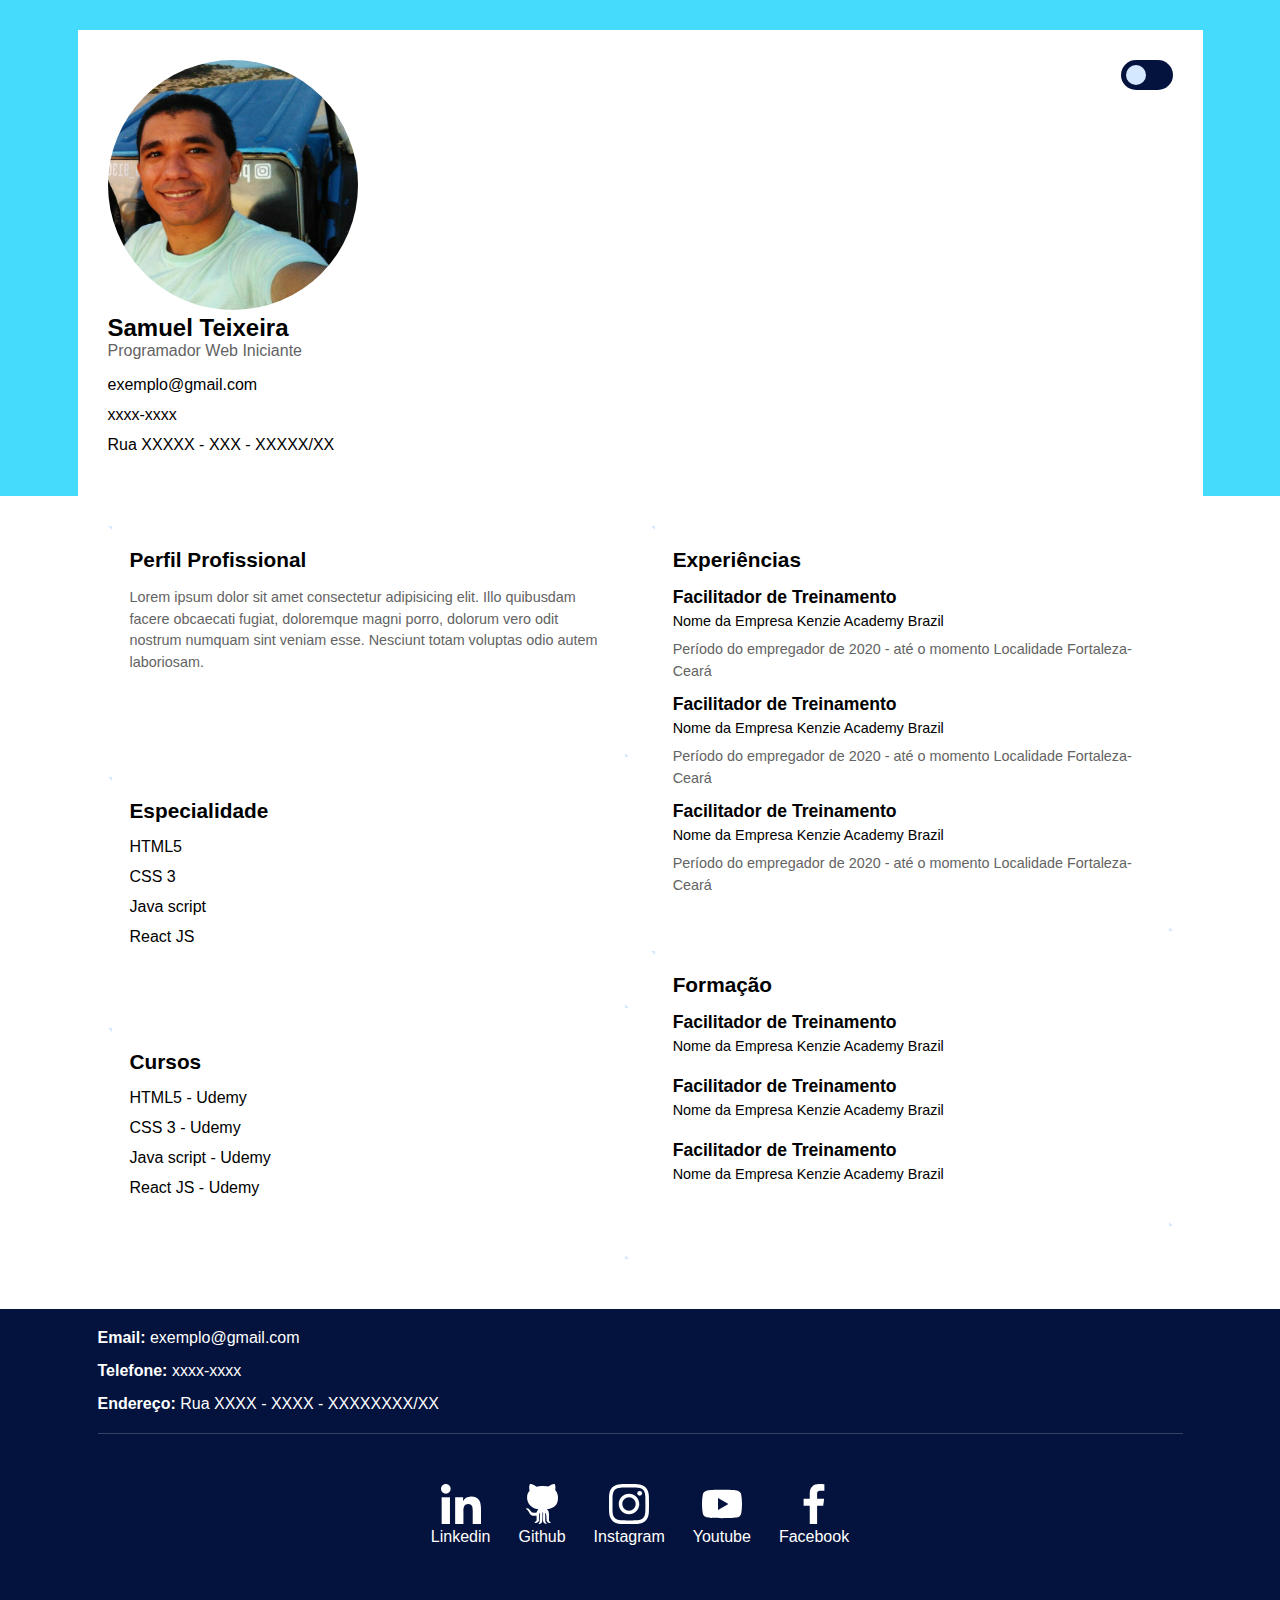
<file: Index-1.html>
<!DOCTYPE html>
<html lang="pt-br">
    <head>
        <meta charset="UTF-8">
        <meta http-equiv="X-UA-Compatible" content="IE=edge">
        <meta name="viewport" content="width=device-width", initial-scale=1.6>
        <title>Portfólio</title>
        <link rel="stylesheet" href="./css/style-1.css">

    </head>

    <body>

        <input type="checkbox" id="ativar-dark"  class="ativar-dark">
        <div class="dark-mode">
            
        <header>
        
            <div class="container">
                <label for="ativar-dark">
                    <span></span>
                </label>    
                <div class="linha">
               
            <div class="linha">

            <div class="coluna coluna-esquerda">
            
                <figure>
                    <img src="./Fotos/Samuel.jpg"alt= "Samuel Teixeira">
                    <figcaption class="hidden">Samuel Teixeira </figcaption>
                </figure>
            </div>


            <div class="coluna coluna-direita">
                
                <h1>Samuel Teixeira</h1>
                <p>Programador Web Iniciante</p>
               
                <ul>
                    <li>
                         <a href="https://www.google.com/gmail/about/">exemplo@gmail.com</a>
                    </li>
                    <li>
                        <a href="tel:xxxx-xxxx">xxxx-xxxx</a>
                    </li>
                    <li>
                        <a href="#">Rua XXXXX - XXX - XXXXX/XX</a>
                    </li>
                </ul>
                
            </div>



        </div>
    </div>
   
        </header>

        <main>

        <div class="container"> 

        <div class="linha"> 

        <div class="coluna coluna-esquerda">
            
                <section>
                    <span class="topo-direita"></span>
                    <h2>Perfil Profissional</h2>
                    <p>Lorem ipsum dolor sit amet consectetur adipisicing elit. Illo quibusdam facere obcaecati fugiat, doloremque magni porro, dolorum vero odit nostrum numquam sint veniam esse. Nesciunt totam voluptas odio autem laboriosam. </p>
                    <span class="baixo-esquerda"></span>
                </section>
                
                <section>
                    <span class="topo-direita"></span>
                    <h2>Especialidade</h2>
                    <ul>    
                        <li>HTML5 </li>
                        <li>CSS 3</li>    
                        <li>Java script</li>
                        <li>React JS</li>  
                    </ul>
                    <span class="baixo-esquerda"></span>
                </section>

                <section>
                    <span class="topo-direita"></span>
                    <h2>Cursos</h2>
                    <ul>
                        <li>HTML5 - Udemy </li>
                        <li>CSS 3 - Udemy</li>    
                        <li>Java script - Udemy</li>
                        <li>React JS - Udemy</li>   
                    </ul> 
                    <span class="baixo-esquerda"></span>
                </section>
                
            </div>
        
                
        <div class="coluna coluna-direita"> 
            
                <section>
                    <span class="topo-direita"></span>
                    <h2>Experiências</h2>
                    <ul>
                        <li><h3>Facilitador de Treinamento</h3>
                            <strong>Nome da Empresa Kenzie Academy Brazil</strong>
                            <p>Período do empregador de 2020 - até o momento Localidade Fortaleza-Ceará</p></li> 
                        <li><h3>Facilitador de Treinamento</h3>
                             <strong>Nome da Empresa Kenzie Academy Brazil</strong>
                             <p>Período do empregador de 2020 - até o momento Localidade Fortaleza-Ceará</p></li>
                        <li><h3>Facilitador de Treinamento</h3>
                             <strong>Nome da Empresa Kenzie Academy Brazil</strong>
                             <p>Período do empregador de 2020 - até o momento Localidade Fortaleza-Ceará</p></li>
                     </ul>
                     <span class="baixo-esquerda"></span>
                  </section>

                  <section>
                    <span class="topo-direita"></span>
                       <h2>Formação</h2>
                        <ul>
                        <li><h3>Facilitador de Treinamento</h3>
                            <strong>Nome da Empresa Kenzie Academy Brazil</strong>
                            </li> 
                        <li><h3>Facilitador de Treinamento</h3>
                            <strong>Nome da Empresa Kenzie Academy Brazil</strong>
                             </li>
                        <li><h3>Facilitador de Treinamento</h3>
                             <strong>Nome da Empresa Kenzie Academy Brazil</strong>
                             </li>
                         </ul>
                         <span class="baixo-esquerda"></span>
                    </section>

            </div>

            </main>

        <footer>
        
            <div class="container">
           
                   <nav> 
                       <ul class="info-contato">
                            <li>
                                <a href="https://www.google.com/gmail/about/"><strong>Email:</strong> exemplo@gmail.com</a>
                            </li>
                            <li>
                                <a href="tel:xxxx-xxxx"><strong>Telefone:</strong> xxxx-xxxx</a>
                            </li>
                            <li>
                                <a href="#"><strong>Endereço:</strong> Rua XXXX - XXXX - XXXXXXXX/XX</a>
                            </li>
                        </ul>

                    </nav>
                    
                    <nav> 
                        <ul class="redes-sociais">
                            <li>
                                <a href="https://www.linkedin.com/signup/cold-join?trk=guest_homepage-basic_nav-header-join">
                                    <img src="./Fotos/linkedin.svg" alt="Linkedin">
                                    <p>Linkedin</p>
                                </a>
                            </li>
                            <li>
                                <a href="https://github.com/join?ref_cta=Sign+up&ref_loc=header+logged+out&ref_page=%2F&source=header-home">
                                    <img src="./Fotos/github-big-logo.svg"  alt="Github">
                                    <p>Github</p>
                                </a>
                        </li>
                            <li>
                                <a href="https://www.instagram.com/accounts/emailsignup/"> 
                                    <img src="./Fotos/instagram.svg" alt="Instagram">
                                   <p>Instagram</p>
                                </a>

                                   </li>
                        <li>
                            <a href="https://www.youtube.com/">
                                   <img src="./Fotos/youtube.svg" alt="Youtube">
                                  <p>Youtube</p>
                                </a>
                        </li>
                        <li>
                            <a href="https://pt-br.facebook.com/">
                                   <img src="./Fotos/facebook-app-symbol.svg" alt="Facebook">
                                  <p>Facebook</p>
                                </a>
                        </li>
                        </ul>

                    </nav>    

             </div>

            </footer>

        </body>
</html>
</file>
<file: css/style-1.css>
/*
Theme Name: Start sua carreira
Theme URI: http://www.startsuacarreira.com.br
Author: Kenzie Academy BR
Author URI: https://kenzie.com.br;
Description: Descrição do thema.
Version: 1.0

--------------------------------------------
ESTRUTURA BASE
--------------------------------------------
**** DECLARAÇÃO DE VARIAVEIS
**** ESTILOS GERAIS
**** BODY
**** HEADER
**** FOOTER
**** PÁGINA INICIAL
**** EXTRAS
**** @MEDIA

font-family: 'Open Sans', sans-serif;

*/

/* ESTILOS GERAIS */
html, body, figure, img, div, input, textarea, p, h1, h2, h3, h4, h5, h6, ul, li, a, main{
    margin: 0;
    padding: 0;
    box-sizing: border-box;
    list-style: none;
    text-decoration: none;
}

.coluna{
    flex-basis: 49%;
}

:root{
    --corBackgroundPrimaria: #45dbfc;
    --corBackgroundSecundaria: #04133d;
    --corBackgroundDark:#0e0e0e;
    --corTextPrimaria:#636363;
    --corTextoSecudaria:#000;

}

.hidden{
    display: none;
}


/* BODY */
body{
    font-family: 'Open Sans', sans-serif;
}


/* HEADER */
header{
    background-color: var(--corBackgroundPrimaria);
    padding: 30px 30px 0;
}
header .container{
    background-color: white;
}
header .linha{
    align-items: center;
}
header .coluna-esquerda{
    flex-basis: 30%;
}
header .coluna-direita{
    flex-basis: 60%;
    text-align: center;
}

header .coluna img{
    max-width: 100%;
}
header .coluna h1{
    font-size: 1.5rem;
    color:var(--corTextoSecudaria);
}
header .coluna p{
    font-size: 1rem;
    color:var(--corTextPrimaria);
}
header .coluna ul{
    margin: 16px 0 0;
}
header .coluna ul li{
    margin: 0 0 12px;
}
header .coluna ul li a{
    font-size: 1rem;
    color:var(--corTextoSecudaria);
}


/* FOOTER */
footer{
    background-color:var(--corBackgroundSecundaria);
}
footer .container{
    padding: 20px;
}
footer nav ul li a{
    color: white;
}

footer nav .info-contato li{
    margin: 0 0 15px;
}

footer nav .redes-sociais{
    border-top: 1px solid rgb(255 255 255 / 20%);
    margin: 20px 0 50px;
    padding: 50px 0 0;
    text-align: center;
}
footer nav .redes-sociais li{
    margin: 15px 28px;
    text-align: center;
    display: inline-block;
}

footer nav .redes-sociais li a img{
    width: 40px;
    transition: .2s;
}
footer nav .redes-sociais li a:hover img{
    transform: scale(1.2) translateY(-10px);
}


/* PÁGINA INICIAL */
main .coluna{
    padding: 20px;
}
main .coluna section{
    border-bottom: 1px solid #d4e9ff;
    margin: 0 0 20px;
    min-height: 187px;
    color:var(--corTextoSecudaria);
}

main .coluna section h2{
    font-size: 1.3rem;
    margin: 0 0 15px;
}
main .coluna section p{
    font-size: 0.9rem;
    color: var(--corTextPrimaria);
    line-height: 1.5;
}

main .coluna section ul li{
    margin: 0 0 12px;
}
main .coluna section ul li h3{
    font-size: 1.1rem;
}
main .coluna section ul li strong{
    font-size: 0.9rem;
    font-weight: 500;
    margin: 5px 0 10px;
    display: inline-block;
}


/* EXTRAS */
.ativar-dark{
    width: 50px;
    height: 50px;
    display: none;
}
header .container{
    position: relative;
}
label{
    position: absolute;
    top: 30px;
    right: 30px;
    width: 52px;
    height: 30px;
    background-color: var(--corBackgroundSecundaria);
    border-radius: 20px;
    padding: 5px 5px;
    box-sizing: border-box;
    cursor: pointer;
}
label span{
    width: 20px;
    height: 20px;
    display: block;
    background-color: #d4e9ff;
    border-radius: 100%;
    transition: all ease .3s;
}

.ativar-dark:checked ~ .dark-mode label{
    background-color: #d4e9ff;
}
.ativar-dark:checked ~ .dark-mode label span{
    background-color: var(--corBackgroundSecundaria);
    /* margin-left: 21px; */
    transform: translateX(21px);
    transition: all ease .3s;
}

.ativar-dark:checked ~ .dark-mode{
    --corBackgroundPrimaria: #000;
    --corBackgroundSecundaria: #000;
    --corTextPrimaria:#fff;
    --corTextoSecudaria:#fff;
}
.ativar-dark:checked ~ .dark-mode header{
    background-color:var(--corBackgroundSecundaria) ;
}
.ativar-dark:checked ~ .dark-mode header .container{
    background-color:var(--corBackgroundDark) ;
}
.ativar-dark:checked ~ .dark-mode  .container{
    background-color:var(--corBackgroundDark) ;
}
.ativar-dark:checked ~ .dark-mode main{
    background-color:var(--corBackgroundSecundaria) ;
} 

@keyframes aumentarLargura{
    from{
        width: 0;
    }
    to{
        width: 100%;
    }
}

@keyframes aumentarAltura{
    from{
        height: 0;
    }
    to{
        height: 100%;
    }
}



/* @MEDIA */
@media only screen and (min-width: 768px){
    .linha{
        display: flex;
        flex-wrap: wrap;
        align-items: flex-start;
        justify-content: space-between;
    }
    footer nav .redes-sociais {
        display: flex;
        justify-content: center;
    }
    header{
        padding: 30px 0 0;
    }
    header .coluna img{
        max-width: 250px;
        border-radius: 100%;
    }
    .container{
        width: 100%;
        max-width: 1125px;
        margin: 0 auto;
        padding: 30px;
    }
    header .coluna-direita{
        text-align: left;
    }
    main .coluna section{
        /* border: 2px solid #d4e9ff; */
        border: 2px solid transparent;
        padding: 20px;
        position: relative;
    }
    main .coluna section span{
        position: absolute;
        display: block;
        width: 0;
        height: 0;
        border: 2px solid transparent;
    }
    main .coluna section .topo-direita{
        top: -2px;
        left: -2px;
        animation-name: aumentarLargura, aumentarAltura;
        animation-duration: 1s, 1s;
        animation-delay: 2s, 3s;
        animation-fill-mode: forwards;
        border-top-color: #d4e9ff;
        border-right-color: #d4e9ff;
    }
    main .coluna section .baixo-esquerda{
        bottom: -2px;
        right: -2px;
        animation-name: aumentarLargura, aumentarAltura;
        animation-duration: 1s, 1s;
        animation-delay: 4s, 5s;
        animation-fill-mode: forwards;
        border-bottom-color: #d4e9ff;
        border-left-color: #d4e9ff;
    }
    main .coluna{
        padding: 0;
    }
    footer nav .redes-sociais li{
        margin: 0  14px;
        text-align: center;
        display: initial;
    }
    
}

@media only screen and (min-width: 991px){

    header .coluna-direita{
        flex-basis: 70%;
    }
}
</file>
